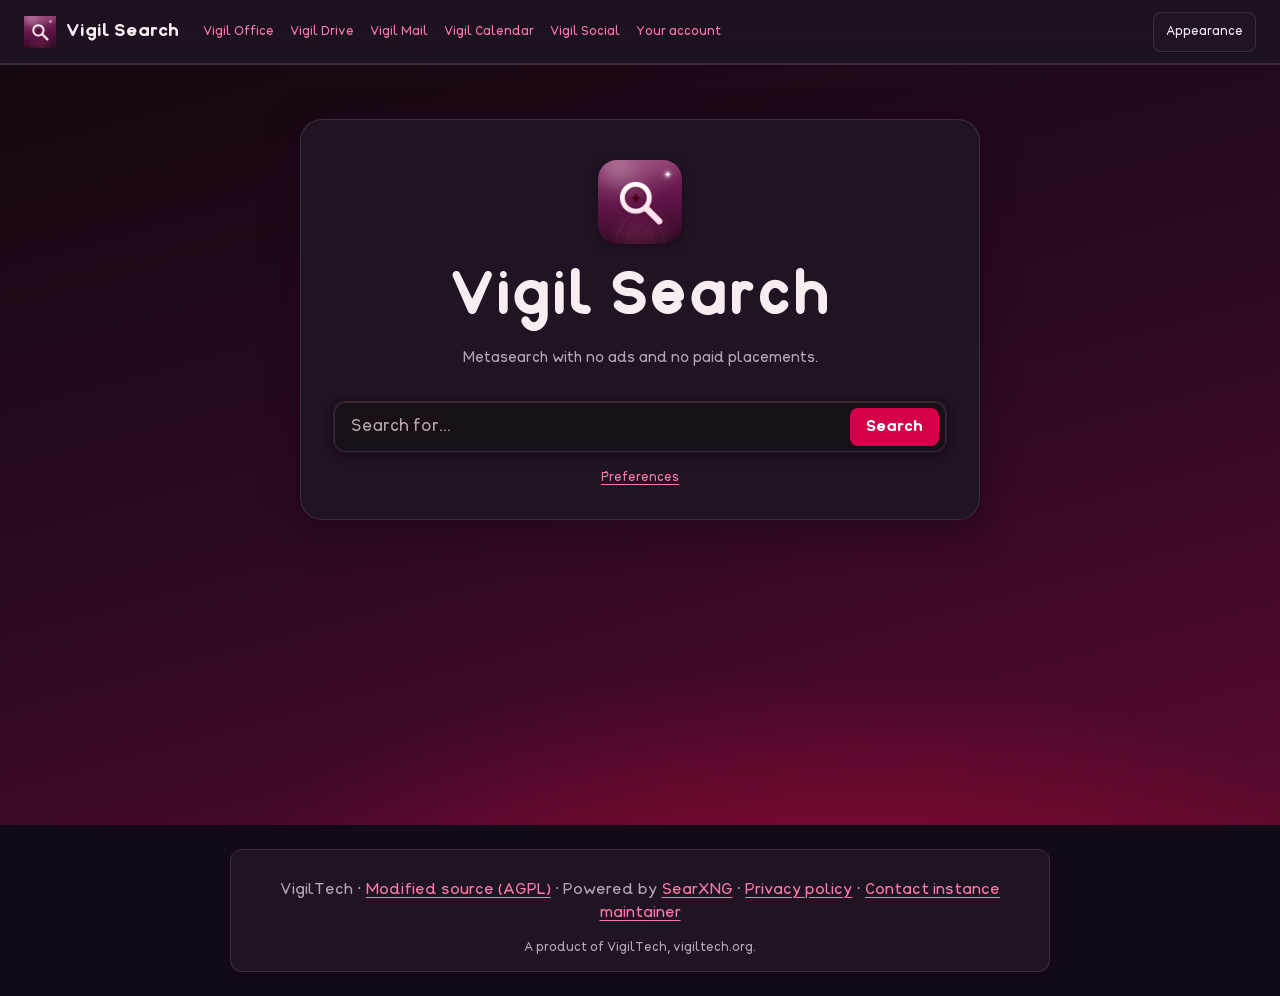
<file: preview/index.html>
<!doctype html>
<html lang="en" data-theme="dark"><head><meta charset="utf-8"><meta name="viewport" content="width=device-width,initial-scale=1">
<title>Vigil Search</title>
<!-- STATIC PREVIEW. Hand-written markup shaped like SearXNG's "simple" theme plus the elements brand.py injects.
     It is not rendered by SearXNG; layout-only stand-in CSS replaces the upstream stylesheet. -->
<link rel="icon" href="../vigiltech/product-icons/search/web/favicon.ico"><link rel="apple-touch-icon" href="../vigiltech/product-icons/search/web/apple-touch-icon.png">
<link rel="stylesheet" href="searxng-standin.css">
<link rel="stylesheet" href="../vigiltech/css/vigilsans.css"><link rel="stylesheet" href="../vigiltech/css/goldengate.css"><link rel="stylesheet" href="../vigiltech-search.css">
<script defer src="../vigiltech.js"></script>
</head><body class="vt index_endpoint">
<header class="vt-menubar"><a href="index.html" class="vt-brand"><img src="../vigiltech/product-icons/search/web/icon-192.png" alt="">Vigil Search</a><nav><a href="#">Vigil Office</a><a href="#">Vigil Drive</a><a href="#">Vigil Mail</a><a href="#">Vigil Calendar</a><a href="#">Vigil Social</a><a id="search-account" href="#">Your account</a></nav></header>
<main id="main_index"><div class="index"><div class="title"><img class="vt-search-mark" src="../vigiltech/product-icons/search/web/icon-192.png" alt=""><h1>Vigil Search</h1><p class="vt-search-note">Metasearch with no ads and no paid placements.</p></div><form id="search" method="GET" action="results.html"><div id="search_view"><div class="search_box"><input id="q" name="q" type="text" placeholder="Search for..." value="" aria-label="Search for"><button id="send_search" type="submit" aria-label="Search">Search</button></div></div></form><div id="links_on_top"><a href="preferences.html">Preferences</a></div></div></main><footer><p>VigilTech &middot; <a href="#">Modified source (AGPL)</a> &middot; Powered by <a href="#">SearXNG</a> &middot; <a href="#">Privacy policy</a> &middot; <a href="#">Contact instance maintainer</a></p></footer>
</body></html>
</file>
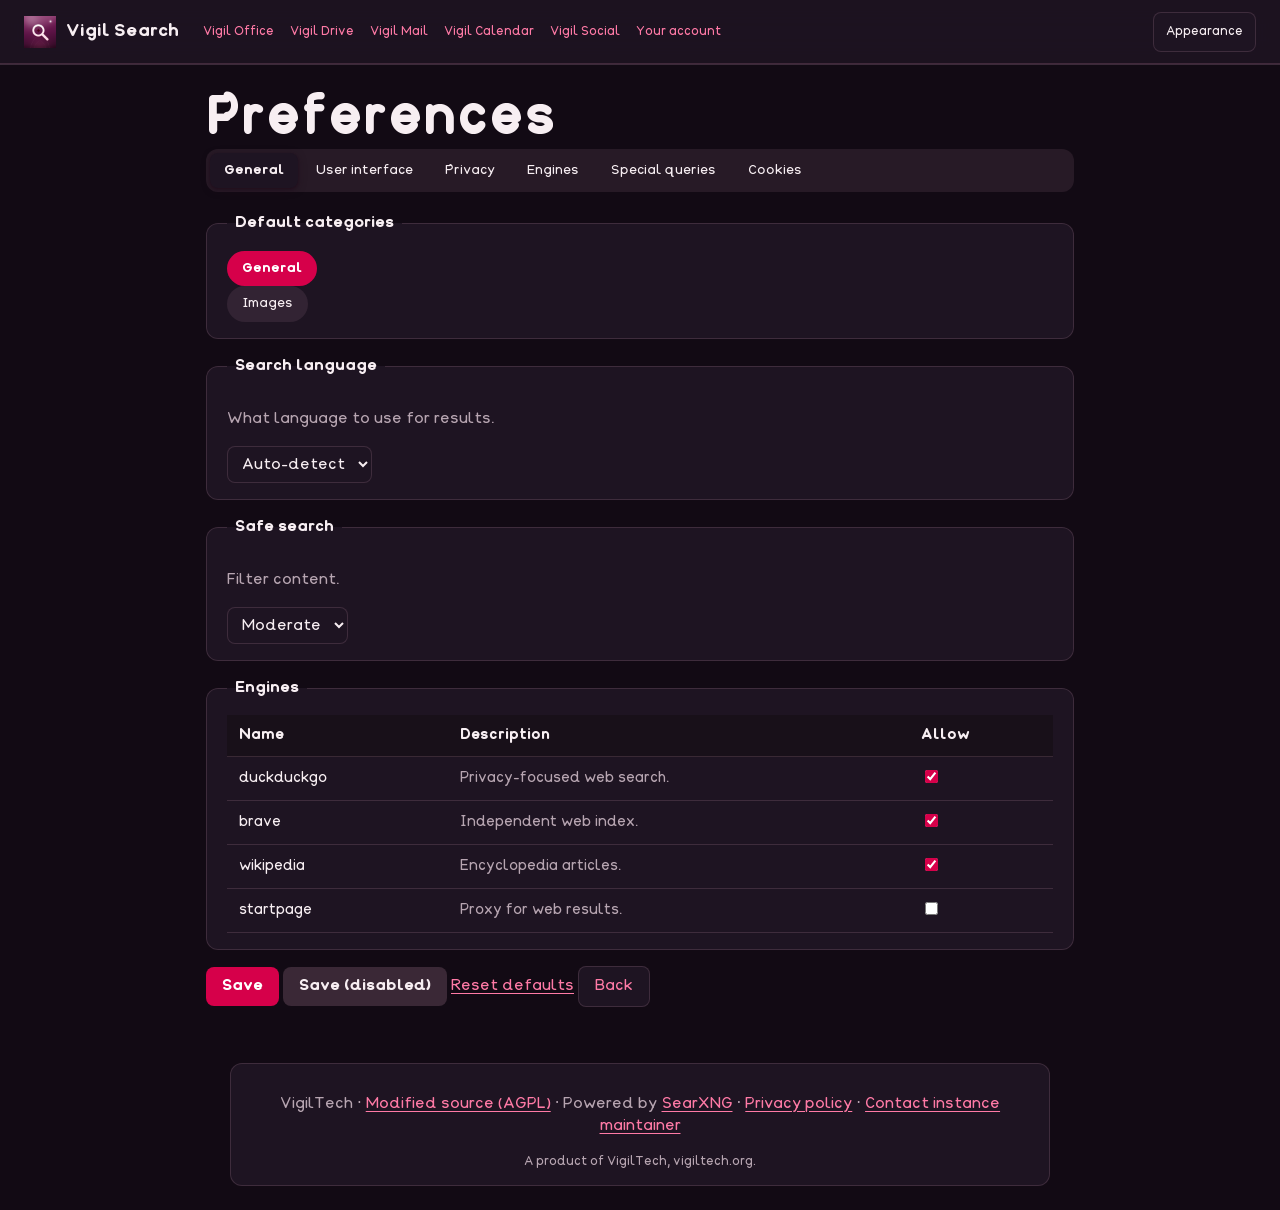
<file: preview/preferences.html>
<!doctype html>
<html lang="en" data-theme="dark"><head><meta charset="utf-8"><meta name="viewport" content="width=device-width,initial-scale=1">
<title>Preferences - Vigil Search</title>
<!-- STATIC PREVIEW. Hand-written markup shaped like SearXNG's "simple" theme plus the elements brand.py injects.
     It is not rendered by SearXNG; layout-only stand-in CSS replaces the upstream stylesheet. -->
<link rel="icon" href="../vigiltech/product-icons/search/web/favicon.ico"><link rel="apple-touch-icon" href="../vigiltech/product-icons/search/web/apple-touch-icon.png">
<link rel="stylesheet" href="searxng-standin.css">
<link rel="stylesheet" href="../vigiltech/css/vigilsans.css"><link rel="stylesheet" href="../vigiltech/css/goldengate.css"><link rel="stylesheet" href="../vigiltech-search.css">
<script defer src="../vigiltech.js"></script>
</head><body class="vt preferences_endpoint">
<header class="vt-menubar"><a href="index.html" class="vt-brand"><img src="../vigiltech/product-icons/search/web/icon-192.png" alt="">Vigil Search</a><nav><a href="#">Vigil Office</a><a href="#">Vigil Drive</a><a href="#">Vigil Mail</a><a href="#">Vigil Calendar</a><a href="#">Vigil Social</a><a id="search-account" href="#">Your account</a></nav></header>
<main id="main_preferences"><h1>Preferences</h1>
<nav class="tabs" aria-label="Preference sections"><a href="#" aria-selected="true" aria-current="page">General</a><a href="#">User interface</a><a href="#">Privacy</a><a href="#">Engines</a><a href="#">Special queries</a><a href="#">Cookies</a></nav>
<form method="post" action="#"><fieldset><legend>Default categories</legend><div class="category"><input type="checkbox" id="pc_general" checked><label for="pc_general">General</label></div> <div class="category"><input type="checkbox" id="pc_images"><label for="pc_images">Images</label></div></fieldset>
<fieldset><legend>Search language</legend><p class="description">What language to use for results.</p><select aria-label="Search language"><option>Auto-detect</option><option>English</option><option>Deutsch</option></select></fieldset>
<fieldset><legend>Safe search</legend><p class="description">Filter content.</p><select aria-label="Safe search"><option>Moderate</option><option>Strict</option><option>None</option></select></fieldset>
<fieldset><legend>Engines</legend><table class="table_settings"><thead><tr><th>Name</th><th>Description</th><th>Allow</th></tr></thead><tbody><tr><td><label>duckduckgo</label></td><td class="description">Privacy-focused web search.</td><td><input type="checkbox" checked aria-label="duckduckgo"></td></tr><tr><td><label>brave</label></td><td class="description">Independent web index.</td><td><input type="checkbox" checked aria-label="brave"></td></tr><tr><td><label>wikipedia</label></td><td class="description">Encyclopedia articles.</td><td><input type="checkbox" checked aria-label="wikipedia"></td></tr><tr><td><label>startpage</label></td><td class="description">Proxy for web results.</td><td><input type="checkbox"  aria-label="startpage"></td></tr></tbody></table></fieldset>
<div class="preferences_buttons"><input type="submit" value="Save"> <input type="submit" value="Save (disabled)" disabled> <a class="btn" href="#">Reset defaults</a> <span class="preferences_back"><a href="index.html">Back</a></span></div></form></main><footer><p>VigilTech &middot; <a href="#">Modified source (AGPL)</a> &middot; Powered by <a href="#">SearXNG</a> &middot; <a href="#">Privacy policy</a> &middot; <a href="#">Contact instance maintainer</a></p></footer>
</body></html>
</file>
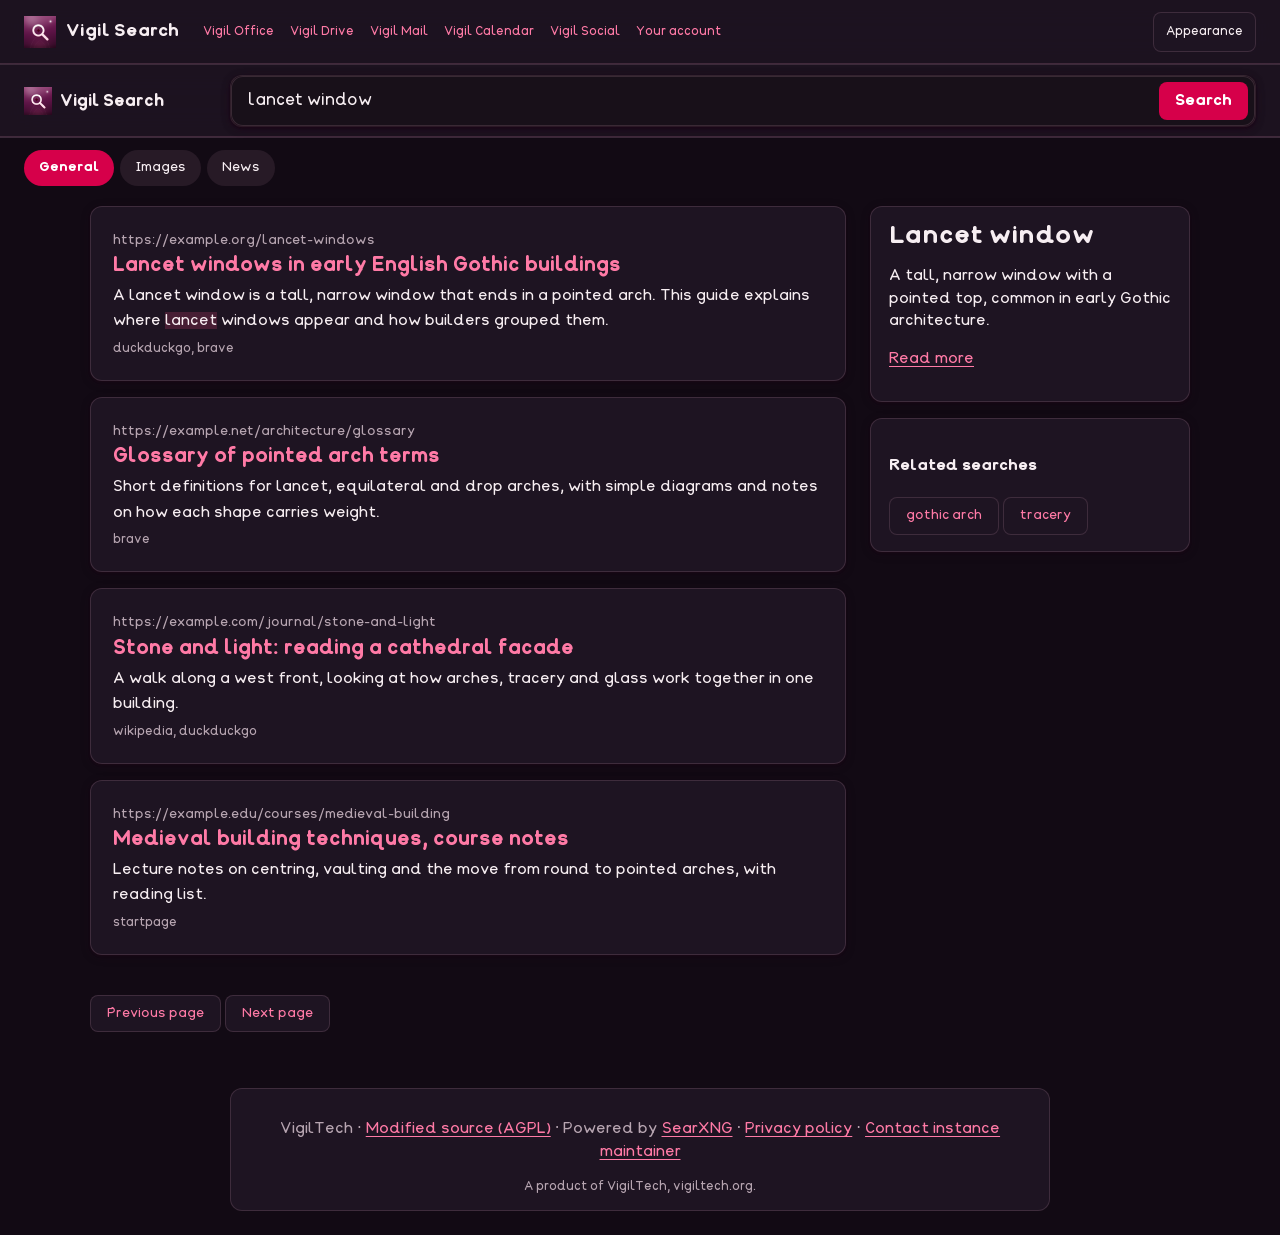
<file: preview/results.html>
<!doctype html>
<html lang="en" data-theme="dark"><head><meta charset="utf-8"><meta name="viewport" content="width=device-width,initial-scale=1">
<title>lancet window - Vigil Search</title>
<!-- STATIC PREVIEW. Hand-written markup shaped like SearXNG's "simple" theme plus the elements brand.py injects.
     It is not rendered by SearXNG; layout-only stand-in CSS replaces the upstream stylesheet. -->
<link rel="icon" href="../vigiltech/product-icons/search/web/favicon.ico"><link rel="apple-touch-icon" href="../vigiltech/product-icons/search/web/apple-touch-icon.png">
<link rel="stylesheet" href="searxng-standin.css">
<link rel="stylesheet" href="../vigiltech/css/vigilsans.css"><link rel="stylesheet" href="../vigiltech/css/goldengate.css"><link rel="stylesheet" href="../vigiltech-search.css">
<script defer src="../vigiltech.js"></script>
</head><body class="vt results_endpoint">
<header class="vt-menubar"><a href="index.html" class="vt-brand"><img src="../vigiltech/product-icons/search/web/icon-192.png" alt="">Vigil Search</a><nav><a href="#">Vigil Office</a><a href="#">Vigil Drive</a><a href="#">Vigil Mail</a><a href="#">Vigil Calendar</a><a href="#">Vigil Social</a><a id="search-account" href="#">Your account</a></nav></header>
<div id="search_header"><div id="search_logo"><a href="index.html"><img src="../vigiltech/product-icons/search/web/icon-192.png" alt=""><span class="vt-wordmark">Vigil Search</span></a></div><form id="search" method="GET" action="results.html"><div id="search_view"><div class="search_box"><input id="q" name="q" type="text" placeholder="Search for..." value="lancet window" aria-label="Search for"><button id="send_search" type="submit" aria-label="Search">Search</button></div></div></form></div>
<div id="categories_container"><div class="category"><input type="checkbox" id="category_general" checked><label for="category_general">General</label></div><div class="category"><input type="checkbox" id="category_images"><label for="category_images">Images</label></div><div class="category"><input type="checkbox" id="category_news"><label for="category_news">News</label></div></div>
<div id="results_view"><main id="main_results"><div id="sidebar"><div class="infobox"><h2>Lancet window</h2><p>A tall, narrow window with a pointed top, common in early Gothic architecture.</p><p><a href="#">Read more</a></p></div><div class="suggestions"><h4>Related searches</h4><button type="button">gothic arch</button> <button type="button">tracery</button></div></div><div id="urls" role="main"><article class="result result-default category-general"><a class="url_wrapper" href="#"><span class="url_o1"><span class="url_i1">https://example.org/lancet-windows</span></span></a><h3><a href="#">Lancet windows in early English Gothic buildings</a></h3><p class="content">A lancet window is a tall, narrow window that ends in a pointed arch. This guide explains where <span class="highlight">lancet</span> windows appear and how builders grouped them.</p><div class="engines"><span>duckduckgo, brave</span></div><div class="break"></div></article><article class="result result-default category-general"><a class="url_wrapper" href="#"><span class="url_o1"><span class="url_i1">https://example.net/architecture/glossary</span></span></a><h3><a href="#">Glossary of pointed arch terms</a></h3><p class="content">Short definitions for lancet, equilateral and drop arches, with simple diagrams and notes on how each shape carries weight.</p><div class="engines"><span>brave</span></div><div class="break"></div></article><article class="result result-default category-general"><a class="url_wrapper" href="#"><span class="url_o1"><span class="url_i1">https://example.com/journal/stone-and-light</span></span></a><h3><a href="#">Stone and light: reading a cathedral facade</a></h3><p class="content">A walk along a west front, looking at how arches, tracery and glass work together in one building.</p><div class="engines"><span>wikipedia, duckduckgo</span></div><div class="break"></div></article><article class="result result-default category-general"><a class="url_wrapper" href="#"><span class="url_o1"><span class="url_i1">https://example.edu/courses/medieval-building</span></span></a><h3><a href="#">Medieval building techniques, course notes</a></h3><p class="content">Lecture notes on centring, vaulting and the move from round to pointed arches, with reading list.</p><div class="engines"><span>startpage</span></div><div class="break"></div></article></div>
<nav id="pagination" aria-label="Pages"><form method="post"><button type="submit" class="next_page" disabled>Previous page</button> <button type="submit" class="next_page">Next page</button></form></nav></main></div><footer><p>VigilTech &middot; <a href="#">Modified source (AGPL)</a> &middot; Powered by <a href="#">SearXNG</a> &middot; <a href="#">Privacy policy</a> &middot; <a href="#">Contact instance maintainer</a></p></footer>
</body></html>
</file>
<file: preview/searxng-standin.css>
/* Layout-only stand-in for the upstream SearXNG "simple" stylesheet. Preview use only; it is never shipped in the image.
   It defines no colours except a neutral light default so that the VigilTech override has something to override. */
*,*::before,*::after{box-sizing:border-box}body{margin:0;font-size:16px;line-height:1.5;background:#fff;color:#222}a{color:#06c}
#search_header{display:grid;grid-template-columns:190px minmax(0,1fr);align-items:center;padding:10px 24px;gap:16px}#search_logo a{display:flex;align-items:center;text-decoration:none;color:inherit}#search_logo img{width:28px;height:28px}
#search_view{display:flex}.search_box{display:flex;flex:1;align-items:center;border:1px solid #ccc;border-radius:12px;padding:4px 6px}#q{flex:1;border:0;outline:0;font-size:16px;padding:8px 10px;min-width:0}
main#main_index .index h1{font-size:44px;margin:12px 0}.index{margin:0 auto}#links_on_top{margin-top:16px}
#results_view{display:block}#main_results{display:grid;grid-template-columns:minmax(0,1fr) 320px;gap:24px;max-width:1100px;margin:0 auto}#urls{grid-column:1;grid-row:1}#sidebar{grid-column:2;grid-row:1}#pagination{grid-column:1}
#categories_container{padding:0 24px;max-width:1100px;margin:0 auto}article.result{display:block}article.result h3{margin:4px 0;font-size:19px}.content{margin:6px 0}.url_wrapper{font-size:13px;text-decoration:none}
nav.tabs a{display:inline-block}fieldset{min-width:0}table{font-size:14px}
@media(max-width:800px){#main_results{grid-template-columns:1fr}#sidebar{grid-column:1;grid-row:auto}}
</file>
<file: vigiltech/css/vigilsans.css>
/* Vigil Sans: VigilTech's own typeface (fonts/). Load it, with a system fallback so text never waits on the network. */
@font-face { font-family: "Vigil Sans"; font-style: normal; font-weight: 400; font-display: swap; src: url("../fonts/VigilSans-Regular.woff2") format("woff2"), url("../fonts/VigilSans-Regular.ttf") format("truetype"); }
@font-face { font-family: "Vigil Sans"; font-style: normal; font-weight: 700; font-display: swap; src: url("../fonts/VigilSans-Bold.woff2") format("woff2"), url("../fonts/VigilSans-Bold.ttf") format("truetype"); }
:root { --vt-font: "Vigil Sans", -apple-system, BlinkMacSystemFont, "SF Pro Text", system-ui, "Segoe UI", Roboto, "Helvetica Neue", sans-serif; --vt-font-system: -apple-system, BlinkMacSystemFont, "SF Pro Text", system-ui, "Segoe UI", Roboto, "Helvetica Neue", sans-serif; --vt-mono: ui-monospace, "SF Mono", Menlo, Consolas, monospace; }
</file>
<file: vigiltech/css/goldengate.css>
/* SPDX-License-Identifier: GPL-3.0-or-later
  VigilTech design system: "Golden Gate", after dark.
  Calm, layered, translucent software that feels at home on a Mac and travels well to Windows and Linux, with a quiet gothic
  streak: plum-black nights, one rose-pink tint, pointed arches and a single star. Original code and artwork: no third-party
  artwork, fonts or marks. Optional typeface: css/vigilsans.vts.

  Principles
   1. Material over decoration: bars and sheets are frosted glass over the wallpaper; content sits on quiet surfaces.
   2. One pink. VigilTech Pink #ff0058 tints selection, focus and the primary action. Everything else is a warm, plum-tinted neutral.
   3. Soft geometry: 8 px controls, 12 px groups, 22 px sheets. The one gothic shape is the pointed (lancet) arch.
   4. Depth from light: a lit top edge, a darker lower edge, long soft shadows. Never hard black outlines.
   5. Goth, softly: night is the natural home, candle-warm highlights, thin rims, one star. No skulls, bats or clichés; stay friendly and readable.
   6. Accessible by default: 4.5:1 text, a visible 3 px focus ring, reduced motion and reduced transparency respected.
*/
:root {
  color-scheme: light dark;
  /* VigilTech Pink */
  --vt-pink-50: #fff0f5; --vt-pink-100: #ffd6e4; --vt-pink-200: #ffadc9; --vt-pink-300: #ff7aa6; --vt-pink-400: #ff4d86;
  --vt-pink-500: #ff0058; --vt-pink-600: #d6004a; --vt-pink-700: #a8003a; --vt-pink-800: #7a002b; --vt-pink-900: #3d0016;
  --vt-tint: var(--vt-pink-500); --vt-tint-strong: var(--vt-pink-700); --vt-tint-soft: rgba(255, 0, 88, .11); --vt-on-tint: #ffffff;
  /* neutrals, light: warm bone and plum ink */
  --vt-bg: #f6f1f4; --vt-surface: #fffbfd; --vt-surface-2: #faf4f7; --vt-label: #17101a; --vt-label-2: #6b5d68; --vt-label-3: #6b5d68;
  --vt-separator: rgba(58, 30, 52, .15); --vt-fill: rgba(110, 70, 100, .1); --vt-fill-2: rgba(110, 70, 100, .18);
  --vt-glass: rgba(255, 250, 252, .62); --vt-glass-edge: rgba(255, 255, 255, .72); --vt-glass-blur: 18px;
  --vt-danger: #b3001b; --vt-warning: #9a4a00; --vt-info: #1a5cc2;
  /* geometry and depth */
  --vt-r-control: 8px; --vt-r-group: 12px; --vt-r-sheet: 22px; --vt-focus: 0 0 0 3px rgba(255, 0, 88, .5);
  --vt-shadow-1: 0 1px 2px rgba(30, 6, 22, .07), 0 2px 8px rgba(30, 6, 22, .07);
  --vt-shadow-2: 0 11px 34px rgba(30, 6, 22, .2); --vt-shadow-3: 17px 20px 40px rgba(30, 6, 22, .22);
  --vt-s1: 4px; --vt-s2: 8px; --vt-s3: 12px; --vt-s4: 16px; --vt-s5: 24px; --vt-s6: 32px; --vt-s7: 48px;
  --vt-wallpaper: linear-gradient(165deg, #fff4f8 0%, #ffc0d4 50%, #ff5c8f 100%);
  --vt-wall-arc-a: rgba(255, 255, 255, .4); --vt-wall-arc-b: rgba(168, 0, 58, .22);
}
@media (prefers-color-scheme: dark) { :root:not([data-theme="light"]) { --vt-tint: var(--vt-pink-400); --vt-tint-strong: var(--vt-pink-300); --vt-tint-soft: rgba(255, 77, 134, .18); --vt-on-tint: #ffffff;
  --vt-bg: #120a14; --vt-surface: #1e1422; --vt-surface-2: #181019; --vt-label: #f7eef2; --vt-label-2: #b7a5b1; --vt-label-3: #b7a5b1; --vt-separator: rgba(255, 190, 220, .14); --vt-fill: rgba(255, 190, 220, .09); --vt-fill-2: rgba(255, 190, 220, .17);
  --vt-glass: rgba(34, 18, 38, .62); --vt-glass-edge: rgba(255, 170, 205, .16); --vt-danger: #ff7a8e; --vt-warning: #ffb066; --vt-info: #8ab8ff; --vt-shadow-1: 0 1px 2px rgba(30, 6, 22, .45), 0 2px 8px rgba(30, 6, 22, .35); --vt-shadow-2: 0 11px 34px rgba(30, 6, 22, .7);
  --vt-wallpaper: linear-gradient(165deg, #140812 0%, #2b0a1e 50%, #5a0a2c 100%); --vt-wall-arc-a: rgba(255, 143, 179, .13); --vt-wall-arc-b: rgba(31, 0, 9, .5); } }
:root[data-theme="dark"] { --vt-tint: var(--vt-pink-400); --vt-tint-strong: var(--vt-pink-300); --vt-tint-soft: rgba(255, 77, 134, .18); --vt-on-tint: #ffffff;
  --vt-bg: #120a14; --vt-surface: #1e1422; --vt-surface-2: #181019; --vt-label: #f7eef2; --vt-label-2: #b7a5b1; --vt-label-3: #b7a5b1; --vt-separator: rgba(255, 190, 220, .14); --vt-fill: rgba(255, 190, 220, .09); --vt-fill-2: rgba(255, 190, 220, .17);
  --vt-glass: rgba(34, 18, 38, .62); --vt-glass-edge: rgba(255, 170, 205, .16); --vt-danger: #ff7a8e; --vt-warning: #ffb066; --vt-info: #8ab8ff; --vt-shadow-1: 0 1px 2px rgba(30, 6, 22, .45), 0 2px 8px rgba(30, 6, 22, .35); --vt-shadow-2: 0 11px 34px rgba(30, 6, 22, .7);
  --vt-wallpaper: linear-gradient(165deg, #140812 0%, #2b0a1e 50%, #5a0a2c 100%); --vt-wall-arc-a: rgba(255, 143, 179, .13); --vt-wall-arc-b: rgba(31, 0, 9, .5); }

.vt, .vt * { box-sizing: border-box; }
.vt { font-family: var(--vt-font, -apple-system, BlinkMacSystemFont, "SF Pro Text", system-ui, "Segoe UI", sans-serif); font-size: 15px; line-height: 1.5; color: var(--vt-label); background: var(--vt-bg); -webkit-font-smoothing: antialiased; font-synthesis: none; }
.vt[data-font="system"] { font-family: var(--vt-font-system); }
.vt h1, .vt h2, .vt h3 { margin: 0; font-weight: 700;  line-height: 1.15; }
.vt h1 { font-size: clamp(30px, 5vw, 52px); } .vt h2 { font-size: 24px; } .vt h3 { font-size: 17px; }
.vt a { color: var(--vt-tint-strong); text-underline-offset: 3px; }
.vt :focus-visible { outline: 3px solid var(--vt-tint-strong); outline-offset: 3px; box-shadow: none; border-radius: var(--vt-r-control); }
.vt ::selection { background: var(--vt-tint-soft); }

/* the wallpaper: sweeping curves made of gradients, so it costs no image. Night by default, dawn in light mode. */
.vt-wallpaper { background: radial-gradient(120% 90% at 0% 110%, var(--vt-wall-arc-a) 0 38%, transparent 38.3%), radial-gradient(110% 100% at 90% 125%, var(--vt-wall-arc-b) 0 52%, transparent 52.3%), radial-gradient(90% 80% at 40% 140%, var(--vt-wall-arc-a) 0 60%, transparent 60.3%), var(--vt-wallpaper); }
:root[data-theme="dark"] .vt-wallpaper, .vt-wallpaper.night { background-image: radial-gradient(70% 55% at 62% 118%, rgba(255, 0, 88, .42), transparent 70%), radial-gradient(120% 90% at 0% 110%, var(--vt-wall-arc-a) 0 38%, transparent 38.3%), radial-gradient(110% 100% at 90% 125%, var(--vt-wall-arc-b) 0 52%, transparent 52.3%), var(--vt-wallpaper); }

/* the pointed arch: the one gothic shape. Use it for avatars, hero images, selected tabs, empty states. */
.vt-lancet { border-radius: 999px 999px 0 0 / 80% 80% 0 0; clip-path: polygon(0 100%, 0 46%, 6% 30%, 18% 16%, 34% 6%, 50% 0, 66% 6%, 82% 16%, 94% 30%, 100% 46%, 100% 100%); }
.vt-star::before { content: ""; display: inline-block; width: .8em; height: .8em; margin-right: .35em; vertical-align: -.05em; background: currentColor; clip-path: polygon(50% 0, 60% 40%, 100% 50%, 60% 60%, 50% 100%, 40% 60%, 0 50%, 40% 40%); }

/* frosted bars and sheets */
.vt-glass { background: var(--vt-glass); -webkit-backdrop-filter: blur(var(--vt-glass-blur)) saturate(1.6); backdrop-filter: blur(var(--vt-glass-blur)) saturate(1.6); border: 1px solid var(--vt-glass-edge); box-shadow: inset 0 1px 0 var(--vt-glass-edge), var(--vt-shadow-1); }
.vt-toolbar { display: flex; align-items: center; gap: var(--vt-s3); padding: 10px var(--vt-s4); min-height: 52px; border-width: 0 0 1px; border-bottom: 1px solid var(--vt-separator); }
.vt-sidebar { padding: var(--vt-s3); min-width: 240px; border-width: 0 1px 0 0; border-right: 1px solid var(--vt-separator); }
.vt-sheet { border-radius: var(--vt-r-sheet); box-shadow: var(--vt-shadow-2), inset 0 1px 0 var(--vt-glass-edge); padding: var(--vt-s5); }
@media (prefers-reduced-transparency: reduce) { .vt-glass { background: var(--vt-surface); -webkit-backdrop-filter: none; backdrop-filter: none; } }

/* surfaces */
.vt-card { background: var(--vt-surface); border-radius: var(--vt-r-group); box-shadow: var(--vt-shadow-1), 0 0 0 1px var(--vt-separator); padding: var(--vt-s4); }
.vt-group { background: var(--vt-surface); border-radius: var(--vt-r-group); overflow: hidden; box-shadow: 0 0 0 1px var(--vt-separator); }
.vt-group > * + * { border-top: 1px solid var(--vt-separator); }
.vt-row { display: flex; align-items: center; gap: var(--vt-s3); padding: 11px var(--vt-s4); min-height: 44px; }

/* controls */
.vt-btn { display: inline-flex; align-items: center; justify-content: center; gap: 6px; min-height: 32px; padding: 5px 14px; font: inherit; font-weight: 600; font-size: 14px; color: var(--vt-label); background: linear-gradient(var(--vt-surface), var(--vt-surface-2)); border: 0; border-radius: var(--vt-r-control); box-shadow: 0 0 0 1px var(--vt-separator), 0 1px 2px rgba(30, 6, 22, .1); cursor: pointer; transition: transform .08s ease, box-shadow .15s ease, filter .15s ease; }
.vt-btn:hover { filter: brightness(.98); } .vt-btn:active { transform: translateY(1px); filter: brightness(.95); }
.vt-btn[disabled] { opacity: .45; cursor: not-allowed; }
.vt-btn.primary { color: var(--vt-on-tint); background: var(--vt-pink-600); box-shadow: inset 0 1px 0 rgba(255, 190, 215, .5), 0 0 0 1px rgba(61, 0, 22, .55), 0 1px 3px rgba(61, 0, 22, .4); text-shadow: 0 1px 0 rgba(61, 0, 22, .35); }
.vt-btn.primary:hover { background: var(--vt-pink-700); filter: none; }
.vt-btn.plain { background: none; box-shadow: none; color: var(--vt-tint-strong); }
.vt-btn.large { min-height: 40px; padding: 8px 20px; font-size: 16px; border-radius: 10px; }
.vt-field { width: 100%; min-height: 34px; padding: 6px 10px; font: inherit; color: var(--vt-label); background: var(--vt-surface); border: 0; border-radius: var(--vt-r-control); box-shadow: inset 0 1px 2px rgba(30, 6, 22, .14), 0 0 0 1px var(--vt-separator); }
.vt-field:focus { outline: none; box-shadow: inset 0 1px 2px rgba(30, 6, 22, .14), var(--vt-focus), 0 0 0 1px var(--vt-tint); }
.vt-segmented { display: inline-flex; padding: 2px; gap: 2px; background: var(--vt-fill); border-radius: 9px; }
.vt-segmented > button { font: inherit; font-weight: 600; font-size: 13px; padding: 4px 14px; border: 0; background: none; color: var(--vt-label-2); border-radius: 7px; cursor: pointer; }
.vt-segmented > button[aria-pressed="true"] { background: var(--vt-surface); color: var(--vt-label); box-shadow: 0 1px 3px rgba(30, 6, 22, .25), 0 0 0 .5px var(--vt-separator); }
.vt-switch { appearance: none; -webkit-appearance: none; width: 42px; height: 26px; border-radius: 13px; background: var(--vt-fill-2); position: relative; cursor: pointer; transition: background .2s; vertical-align: middle; }
.vt-switch::after { content: ""; position: absolute; top: 2px; left: 2px; width: 22px; height: 22px; border-radius: 50%; background: #fff; box-shadow: 0 2px 4px rgba(30, 6, 22, .35); transition: transform .2s ease; }
.vt-switch:checked { background: var(--vt-tint); } .vt-switch:checked::after { transform: translateX(16px); }
.vt-badge { display: inline-flex; align-items: center; padding: 2px 9px; border-radius: 99px; font-size: 12px; font-weight: 700; color: var(--vt-tint-strong); background: var(--vt-tint-soft); }
.vt-kbd { font-family: var(--vt-mono); font-size: 12px; padding: 1px 6px; border-radius: 5px; background: var(--vt-fill); box-shadow: inset 0 -1px 0 var(--vt-separator); }
.vt-icon { border-radius: 22.37%; box-shadow: var(--vt-shadow-1); }

@media (prefers-reduced-motion: reduce) { .vt *, .vt-btn, .vt-switch, .vt-switch::after { transition: none !important; animation: none !important; } }
@media (forced-colors: active) { .vt-btn, .vt-field, .vt-card { border: 1px solid CanvasText; } .vt-btn.primary { background: Highlight; color: HighlightText; } }

/* Touch hit areas include the switch label rather than enlarging its visual track. */
.vt button, .vt input, .vt select, .vt textarea { font: inherit; }
.vt [data-font="system"], .vt[data-font="system"] { font-family: var(--vt-font-system); }
.vt-row:has(.vt-switch) { cursor: pointer; }
@media (pointer: coarse) {
  .vt-btn, .vt-field, .vt-segmented > button, .vt summary, .vt select { min-height: 44px; }
  .vt-row:has(.vt-switch) { min-height: 44px; }
}
@media (prefers-reduced-motion: reduce) { .vt *, .vt *::before, .vt *::after { animation: none !important; transition: none !important; scroll-behavior: auto !important; } }
@media (forced-colors: active) {
  .vt :focus-visible { outline: 3px solid Highlight; box-shadow: none; }
  .vt-switch { appearance: auto; }
  .vt-switch::after { display: none; }
  .vt-glass { background: Canvas; color: CanvasText; backdrop-filter: none; -webkit-backdrop-filter: none; }
}
</file>
<file: vigiltech-search.css>
/* SPDX-License-Identifier: GPL-3.0-or-later */
:root{--color-base-background:var(--vt-bg)!important;--color-base-font:var(--vt-label)!important;--color-header-background:var(--vt-bg)!important;--color-url-font:var(--vt-label-2)!important;--color-result-link-font:var(--vt-tint-strong)!important;--color-result-link-visited-font:var(--vt-tint-strong)!important;--color-result-background:var(--vt-surface)!important;--color-search-background:var(--vt-surface)!important;--color-search-border:var(--vt-separator)!important;--color-btn-background:var(--vt-pink-600)!important;--color-btn-font:#fff!important;--color-settings-tr-hover:var(--vt-fill)!important}
body.vt{margin:0;font-family:var(--vt-font)!important;background:var(--vt-bg)!important;color:var(--vt-label)!important;font-synthesis:none}body.vt[data-font=system]{font-family:var(--vt-font-system)!important}.vt button,.vt input,.vt select{font-family:inherit!important}.vt a{color:var(--vt-tint-strong)}.vt input,.vt select,.vt option{color:var(--vt-label)!important;background:var(--vt-surface)!important;border-color:var(--vt-separator)!important}.vt input::placeholder{color:var(--vt-label-2)}.vt :focus-visible{outline:3px solid var(--vt-tint-strong)!important;outline-offset:3px;box-shadow:none!important}.vt .vt-menubar{position:relative;z-index:1000;display:flex;align-items:center;gap:24px;justify-content:space-between;padding:12px 24px;background:var(--vt-glass);border-bottom:1px solid var(--vt-separator);backdrop-filter:blur(18px) saturate(1.6);-webkit-backdrop-filter:blur(18px) saturate(1.6);flex-wrap:wrap}.vt .vt-brand{display:flex;align-items:center;gap:10px;font-size:17px;font-weight:700;color:var(--vt-label);text-decoration:none}.vt .vt-brand img{width:32px;height:32px}.vt .vt-menubar nav{display:flex;gap:16px;font-size:12px;flex-wrap:wrap}.vt .vt-menubar nav a{color:var(--vt-tint-strong);text-decoration:none}.vt #main_index .index{margin:0 auto!important;padding:64px 20px 48px;max-width:760px;width:100%;box-sizing:border-box}.vt #main_index .title{height:auto!important;min-height:0!important;margin:0!important;background:none!important;display:block!important}.vt #main_index .title h1{display:block!important;position:static!important;width:auto!important;height:auto!important;clip:auto!important;clip-path:none!important;overflow:visible!important;text-indent:0!important;white-space:normal!important;margin:15px 0!important;font:700 clamp(36px,6vw,58px)/1.15 var(--vt-font)!important;letter-spacing:normal!important;color:var(--vt-label)!important}.vt .vt-search-mark{width:84px;height:84px;display:block;margin:0 auto 20px;filter:none!important}.vt .vt-search-note{color:var(--vt-label-2);font-size:14px;line-height:1.8;margin:12px 0 30px}.vt #main_index #search_view{display:flex;width:100%;box-sizing:border-box}.vt .search_box,.vt #search_view{background:var(--vt-surface)!important;border:1px solid var(--vt-separator)!important;border-radius:12px;box-shadow:var(--vt-shadow-1)!important}.vt #q{font-family:inherit!important;font-size:16px!important}.vt #search_header{background:var(--vt-bg)!important;grid-template-columns:190px minmax(0,1fr)!important;padding-inline:24px;column-gap:16px}.vt #search_logo{width:190px!important;min-width:190px!important;margin:0!important;display:flex;align-items:center;white-space:nowrap}.vt #search_logo img{width:28px;height:28px;margin-right:8px}.vt .vt-wordmark{font:700 16px var(--vt-font)!important;color:var(--vt-label)!important;white-space:nowrap;letter-spacing:normal}.vt .result-default{padding:22px!important;border-radius:12px!important;background:var(--vt-surface)!important;border:1px solid var(--vt-separator)!important;box-shadow:var(--vt-shadow-1)!important;margin-bottom:16px!important}.vt .result h3 a,.vt .result_header a{color:var(--vt-tint-strong)!important}.vt .result-default .content{line-height:1.7!important;color:var(--vt-label)!important}.vt .result-default .highlight{color:inherit!important;background:var(--vt-tint-soft)!important}.vt .result-default cite,.vt .result-default .url_header{color:var(--vt-label-2)!important}
.vigiltech-appearance{position:relative;font-size:12px;margin-left:auto;z-index:30}.vigiltech-appearance summary{cursor:pointer;list-style:none;padding:10px 12px;border:1px solid var(--vt-separator);border-radius:8px;color:var(--vt-label);background:var(--vt-surface)}.vigiltech-appearance-menu{position:absolute;right:0;top:calc(100% + 8px);width:210px;background:var(--vt-surface);box-shadow:var(--vt-shadow-2);border:1px solid var(--vt-separator);border-radius:12px;padding:6px;display:grid}.vigiltech-appearance-menu button{border:0;text-align:left;padding:12px;background:none;color:var(--vt-label);border-radius:8px;cursor:pointer}.vigiltech-appearance-menu button:hover{background:var(--vt-tint-soft)}.vigiltech-credit{display:block;font-size:12px;color:var(--vt-label-2)}
@media(max-width:700px){.vt .vt-menubar{padding:12px 16px;gap:10px}.vt .vt-menubar nav{gap:10px;font-size:12px}.vt .vt-menubar nav>a:not(:last-child){display:none}.vt #main_index .index{padding:36px 16px}.vt #search_header{grid-template-columns:32px minmax(0,1fr)!important;padding-inline:12px;column-gap:8px}.vt #search_logo{width:32px!important;min-width:32px!important}.vt .vt-wordmark{display:none}.vt .result-default{padding:16px!important;margin-inline:0!important}.vt .vt-lenses{gap:5px;margin:12px 0 18px}.vt .vt-ai{padding:17px}.vt .vt-ai header{align-items:flex-start;flex-direction:column}.vt .vt-ai-settings{grid-template-columns:1fr}.vt .vt-ai-follow{flex-wrap:wrap}.vt .vt-ai-follow input{flex-basis:100%}.vt input,.vt select{font-size:16px!important}.vt button,.vt summary,.vt select,.vt .vt-lenses button,.vt .vt-ai button{min-height:44px}}
@media(prefers-reduced-motion:reduce){.vt *,.vt *::before,.vt *::after{animation:none!important;transition:none!important;scroll-behavior:auto!important}}@media(prefers-reduced-transparency:reduce){.vt .vt-menubar{background:var(--vt-surface);backdrop-filter:none;-webkit-backdrop-filter:none}}@media(forced-colors:active){.vt :focus-visible{outline-color:Highlight!important}.vt button,.vt .result-default,.vt input,.vt select{border:1px solid CanvasText!important}.vt .vt-lenses button[aria-pressed=true],.vt .vt-ai .vt-ai-primary{background:Highlight!important;color:HighlightText!important}}
.vt #main_index{margin:0!important;padding-top:clamp(24px,5vh,56px)!important}.vt #main_index .title h1{visibility:visible!important}
.vt #search_view:focus-within{outline:3px solid var(--vt-tint-strong);outline-offset:3px}.vt #q:focus-visible{outline:none!important;box-shadow:none!important}

/* ---- Surfaces, wallpaper, glass and explicit states (every text colour is paired with the surface it sits on) ---- */
.vt{--vt-bar:var(--vt-surface);--vt-btn:var(--vt-pink-600);--vt-btn-hover:var(--vt-pink-700);--vt-btn-active:var(--vt-pink-800)}
@supports (background:color-mix(in srgb,red 50%,transparent)){.vt{--vt-bar:color-mix(in srgb,var(--vt-surface) 88%,transparent)}}
.vt .vt-menubar,.vt #search_header{background:var(--vt-bar)!important;backdrop-filter:blur(18px) saturate(1.6);-webkit-backdrop-filter:blur(18px) saturate(1.6);border-bottom:1px solid var(--vt-separator);box-shadow:inset 0 -1px 0 var(--vt-glass-edge)}
.vt #search_header{position:sticky;top:0;z-index:900}
.vt #main_index{background:var(--vt-wallpaper);min-height:calc(100vh - 140px);padding:clamp(24px,6vh,72px) 16px!important;display:block;box-sizing:border-box}
:root[data-theme=dark] .vt #main_index,.vt.night #main_index{background:radial-gradient(70% 55% at 62% 118%,rgba(255,0,88,.38),transparent 70%),var(--vt-wallpaper)}
@media(prefers-color-scheme:dark){:root:not([data-theme=light]) .vt #main_index{background:radial-gradient(70% 55% at 62% 118%,rgba(255,0,88,.38),transparent 70%),var(--vt-wallpaper)}}
.vt #main_index .index{background:var(--vt-surface);color:var(--vt-label);border:1px solid var(--vt-separator);border-radius:var(--vt-r-sheet);box-shadow:var(--vt-shadow-2);padding:40px 32px 32px!important;max-width:680px!important;text-align:center}
.vt #main_index .index .vt-lenses,.vt #main_index .index .vt-tags-help{text-align:left}
.vt .vt-search-mark{border-radius:19px;box-shadow:var(--vt-shadow-1)}
.vt .search_box,.vt #search_view{background:var(--vt-surface-2)!important}
.vt #q{background:transparent!important;color:var(--vt-label)!important}
.vt #send_search,.vt input[type=submit],.vt .vt-btn-primary{background:var(--vt-btn)!important;color:#fff!important;border:0!important;border-radius:8px;cursor:pointer;font-weight:700;min-height:36px;padding:8px 16px}
.vt #send_search:hover,.vt input[type=submit]:hover,.vt .vt-btn-primary:hover{background:var(--vt-btn-hover)!important;color:#fff!important}
.vt #send_search:active,.vt input[type=submit]:active,.vt .vt-btn-primary:active{background:var(--vt-btn-active)!important;color:#fff!important}
.vt #send_search:disabled,.vt input[type=submit]:disabled{background:var(--vt-fill-2)!important;color:var(--vt-label)!important;cursor:not-allowed}
.vt #send_search svg{fill:currentColor;stroke:currentColor}
.vt #links_on_top,.vt #links_on_top a{color:var(--vt-tint-strong)!important;font-size:12px}
.vt #categories,.vt #categories_container{display:flex;gap:6px;flex-wrap:wrap;margin:12px 0}
.vt .category label,.vt #categories .category label{display:inline-block;padding:7px 14px;border-radius:999px;background:var(--vt-fill);color:var(--vt-label)!important;border:1px solid transparent;cursor:pointer;font-size:13px}
.vt .category label:hover{background:var(--vt-fill-2);color:var(--vt-label)!important}
.vt .category input:focus-visible+label{outline:3px solid var(--vt-tint-strong);outline-offset:2px}
.vt .category input:checked+label{background:var(--vt-btn);color:#fff!important;font-weight:700}
.vt .category input:checked+label:hover{background:var(--vt-btn-hover);color:#fff!important}
.vt .category input{position:absolute;opacity:0;pointer-events:none}
.vt .category{position:relative}
.vt #main_results,.vt #results_view{background:transparent;color:var(--vt-label)}
.vt #results_view{padding:8px 24px 32px}
.vt .result-default:hover{border-color:var(--vt-tint-soft);box-shadow:var(--vt-shadow-2)!important}
.vt .result h3 a:hover,.vt .result_header a:hover,.vt a:hover{color:var(--vt-label)!important;text-decoration:underline}
.vt .result h3 a:visited{color:var(--vt-tint-strong)!important}
.vt .url_wrapper,.vt .url_o1,.vt .url_o2,.vt .url_i1,.vt .url_i2{color:var(--vt-label-2)!important}
.vt .engines,.vt .engines span,.vt .result-default .engines{color:var(--vt-label-2)!important;font-size:12px}
.vt .result .cache_link,.vt .result .proxyfied_link,.vt .result-default a.cache_link{color:var(--vt-tint-strong)!important}
.vt #sidebar,.vt #sidebar>*,.vt .infobox,.vt .answer,.vt #suggestions,.vt .suggestions{color:var(--vt-label)}
.vt .infobox,.vt .answer,.vt .suggestions{background:var(--vt-surface);border:1px solid var(--vt-separator);border-radius:12px;padding:16px 18px;box-shadow:var(--vt-shadow-1);margin-bottom:16px}
.vt .infobox h2,.vt .infobox h3,.vt .suggestions h4{color:var(--vt-label)!important}
.vt .suggestions button,.vt .pagination button,.vt #pagination button,.vt .pagination a{border:1px solid var(--vt-separator);background:var(--vt-surface);color:var(--vt-tint-strong)!important;border-radius:8px;padding:8px 16px;min-height:36px;cursor:pointer;font:inherit;font-size:13px}
.vt .suggestions button:hover,.vt .pagination button:hover,.vt #pagination button:hover{background:var(--vt-tint-soft);color:var(--vt-label)!important}
.vt .suggestions button:active,.vt .pagination button:active{background:var(--vt-fill-2);color:var(--vt-label)!important}
.vt .pagination button:disabled,.vt button:disabled:not(.vt-ai-primary){background:var(--vt-fill);color:var(--vt-label-2)!important;cursor:not-allowed}
.vt .vt-lenses button:hover,.vt .vt-tags-help button:hover,.vt .vt-active-tags button:hover,.vt #save-search-account:hover,.vt .vt-ai button:hover:not(.vt-ai-primary){background:var(--vt-tint-soft);color:var(--vt-label)}
.vt .vt-lenses button:active,.vt .vt-tags-help button:active,.vt .vt-active-tags button:active,.vt .vt-ai button:active:not(.vt-ai-primary){background:var(--vt-fill-2);color:var(--vt-label)}
.vt .vt-lenses button[aria-pressed=true]:hover,.vt .vt-ai .vt-ai-primary:hover{background:var(--vt-btn-hover)!important;color:#fff!important}
.vt .vt-lenses button[aria-pressed=true]:active,.vt .vt-ai .vt-ai-primary:active{background:var(--vt-btn-active)!important;color:#fff!important}
.vt .vt-ai .vt-ai-primary:disabled{background:var(--vt-fill-2)!important;color:var(--vt-label)!important;border-color:var(--vt-separator)!important;opacity:1}
.vt .vt-lenses>span,.vt .vt-reason,.vt .vt-credit a{color:var(--vt-label-2)}
.vt .vt-credit a{color:var(--vt-tint-strong)}
.vt .vt-lenses,.vt .vt-tags-help,.vt .vt-active-tags{background:transparent;color:var(--vt-label-2)}
body.vt:not(.index_endpoint) .vt-lenses,body.vt:not(.index_endpoint) .vt-tags-help,body.vt:not(.index_endpoint) .vt-active-tags{background:var(--vt-surface);border:1px solid var(--vt-separator);border-radius:12px;padding:10px 14px}
.vt footer{max-width:820px;margin:24px auto;padding:14px 18px;text-align:center;background:var(--vt-surface);border:1px solid var(--vt-separator);border-radius:12px;color:var(--vt-label-2)!important}
.vt footer a{color:var(--vt-tint-strong)!important}
.vt footer a:hover{color:var(--vt-label)!important}
.vt .vt-ai-switch input:focus-visible{outline:3px solid var(--vt-tint-strong);outline-offset:2px}
.vt .vt-ai input::placeholder{color:var(--vt-label-2)}
.vt .vt-ai input:disabled,.vt .vt-ai select:disabled{background:var(--vt-fill)!important;color:var(--vt-label-2)!important}
/* Preferences */
.vt #main_preferences,.vt .preferences{max-width:900px;margin:0 auto;padding:24px 16px 32px;color:var(--vt-label)}
.vt #main_preferences h1,.vt #main_preferences h2,.vt #main_preferences legend,.vt #main_preferences h3{color:var(--vt-label)!important}
.vt .tabs,.vt nav.tabs{display:flex;gap:4px;flex-wrap:wrap;padding:4px;background:var(--vt-fill);border-radius:12px;margin:0 0 20px}
.vt .tabs a,.vt .tabs label,.vt .tabs button{padding:8px 14px;border-radius:8px;color:var(--vt-label)!important;background:transparent;text-decoration:none;border:0;font:inherit;font-size:13px;cursor:pointer}
.vt .tabs a:hover,.vt .tabs button:hover{background:var(--vt-fill-2);color:var(--vt-label)!important;text-decoration:none}
.vt .tabs a[aria-selected=true],.vt .tabs a.active,.vt .tabs [aria-current=page],.vt .tabs button[aria-selected=true]{background:var(--vt-surface);color:var(--vt-label)!important;box-shadow:var(--vt-shadow-1);font-weight:700}
.vt fieldset{background:var(--vt-surface);border:1px solid var(--vt-separator);border-radius:12px;padding:16px 20px;margin:0 0 16px;color:var(--vt-label)}
.vt fieldset legend{padding:0 8px;font-weight:700}
.vt .value,.vt .description,.vt .help,.vt fieldset p,.vt .pref-description{color:var(--vt-label-2)}
.vt table.table_settings,.vt table{border-collapse:collapse;width:100%;background:var(--vt-surface);color:var(--vt-label)}
.vt th{background:var(--vt-surface-2);color:var(--vt-label);text-align:left;font-weight:700}
.vt th,.vt td{padding:10px 12px;border-bottom:1px solid var(--vt-separator)}
.vt tr:hover td,.vt tr:hover th{background:var(--vt-fill);color:var(--vt-label)}
.vt td.onoff-checkbox label,.vt .checkbox-onoff label{color:var(--vt-label)}
.vt select{border:1px solid var(--vt-separator);border-radius:8px;padding:8px 10px;min-height:36px}
.vt input[type=checkbox],.vt input[type=radio]{accent-color:var(--vt-pink-600)}
.vt .preferences_back a,.vt .preferences_back,.vt a.btn,.vt .btn{color:var(--vt-tint-strong)}
.vt .preferences_back a{display:inline-block;border:1px solid var(--vt-separator);background:var(--vt-surface);padding:8px 16px;border-radius:8px;text-decoration:none}
.vt .preferences_back a:hover{background:var(--vt-tint-soft);color:var(--vt-label)!important}
.vt .vt-star{color:var(--vt-tint-strong)}
.vt .vt-appearance-note{color:var(--vt-label-2)}
.vigiltech-appearance summary:hover{background:var(--vt-fill);color:var(--vt-label)}
.vigiltech-appearance summary:focus-visible,.vigiltech-appearance-menu button:focus-visible{outline:3px solid var(--vt-tint-strong);outline-offset:2px}
.vigiltech-appearance-menu button:hover{background:var(--vt-tint-soft);color:var(--vt-label)}
.vigiltech-appearance-menu button:active{background:var(--vt-fill-2);color:var(--vt-label)}
.vt .vt-menubar nav a:hover{color:var(--vt-label);text-decoration:underline}
.vt .vt-menubar nav a[aria-current=page]{color:var(--vt-label);font-weight:700}
.vt .vt-account-notice{color:var(--vt-label-2)}
@media(max-width:700px){.vt #main_index .index{padding:28px 18px 22px!important}.vt #results_view{padding:8px 12px 24px}.vt .tabs a,.vt .tabs button{padding:11px 14px;min-height:44px}.vt #search_header{position:static}}
.vt #search_header>.vt-lenses,.vt #search_header>.vt-tags-help,.vt #search_header>.vt-active-tags{grid-column:1/-1;max-width:none;width:100%;margin:0 0 6px}
.vt #search_header>.vt-tags-help,.vt #search_header>.vt-lenses{margin-inline:0}
.vt .result h3 a,.vt .result_header a{text-decoration:none;font-weight:700}.vt .result h3 a:hover{text-decoration:underline}
.vt #search_header form,.vt #search_view,.vt .search_box,.vt #q{min-width:0;max-width:100%}.vt #send_search{flex:none}
.vt #search_header .search_box{margin-right:0}
</file>
